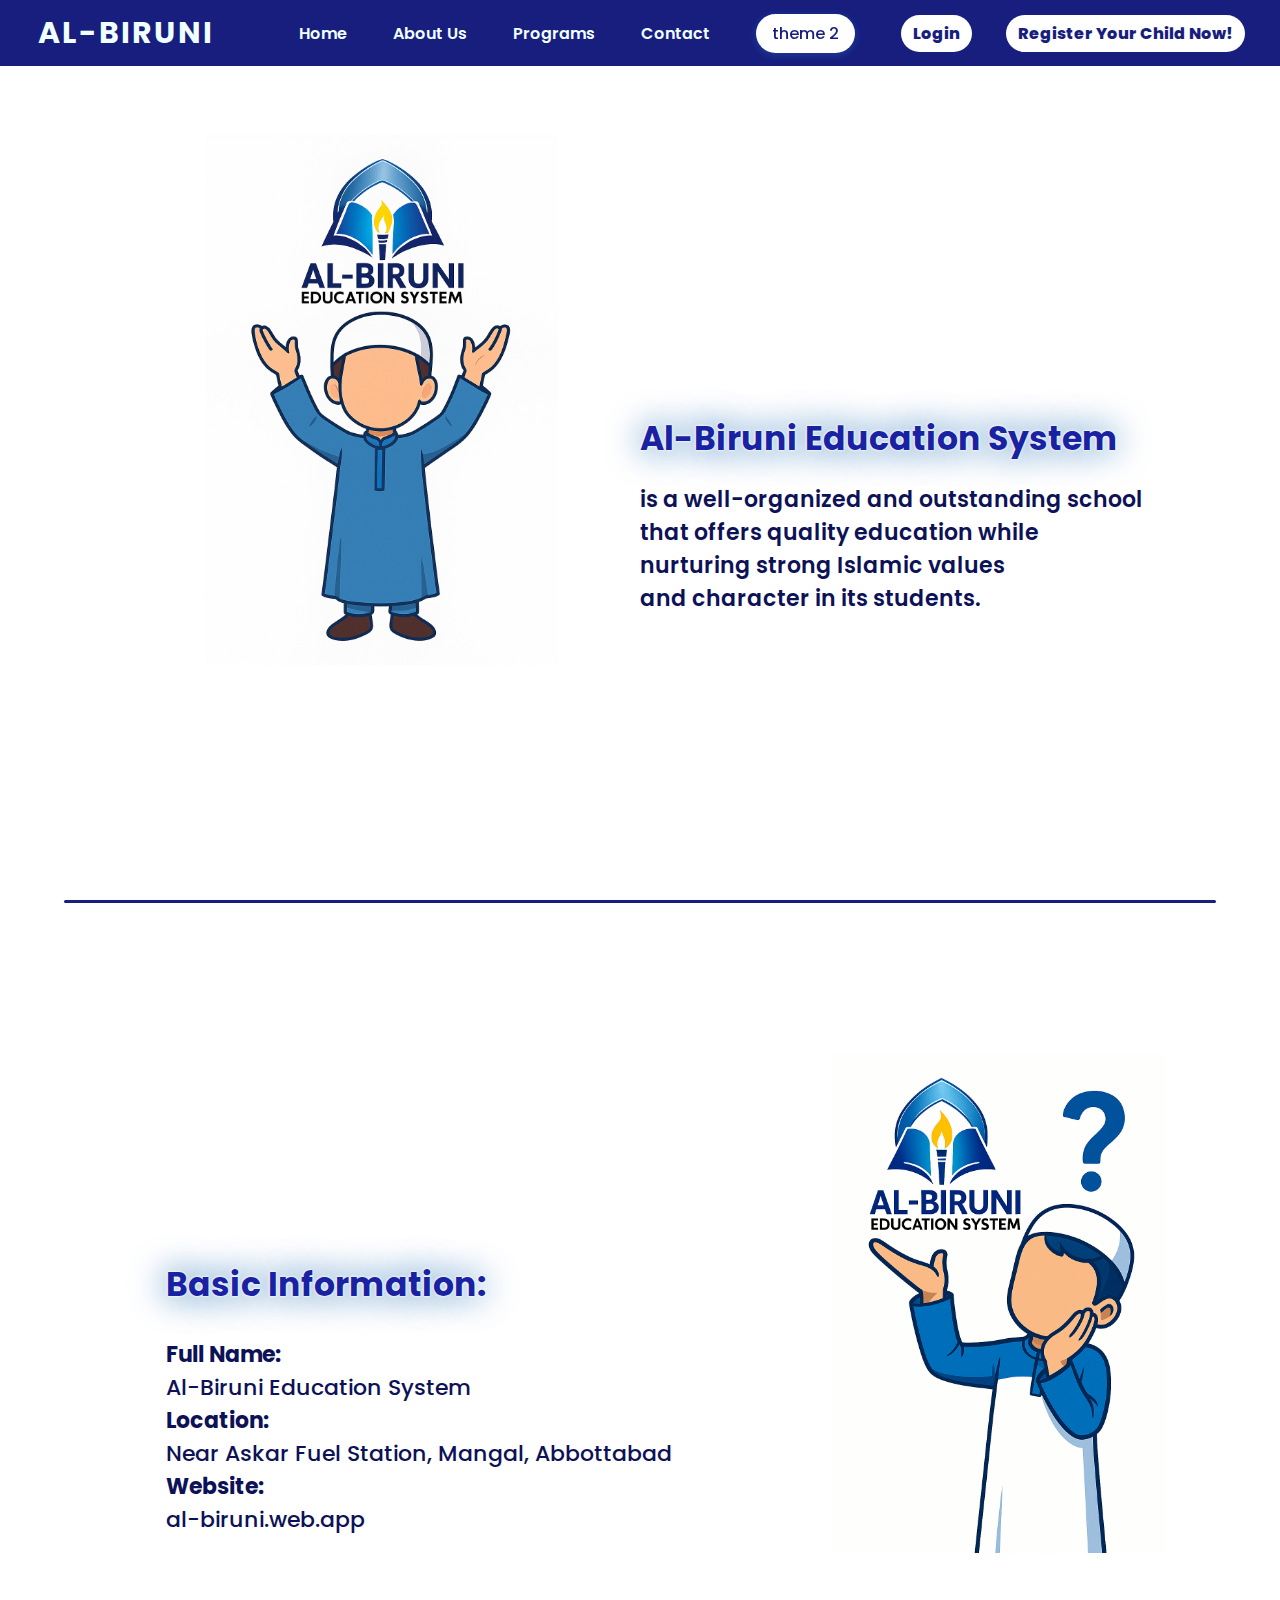
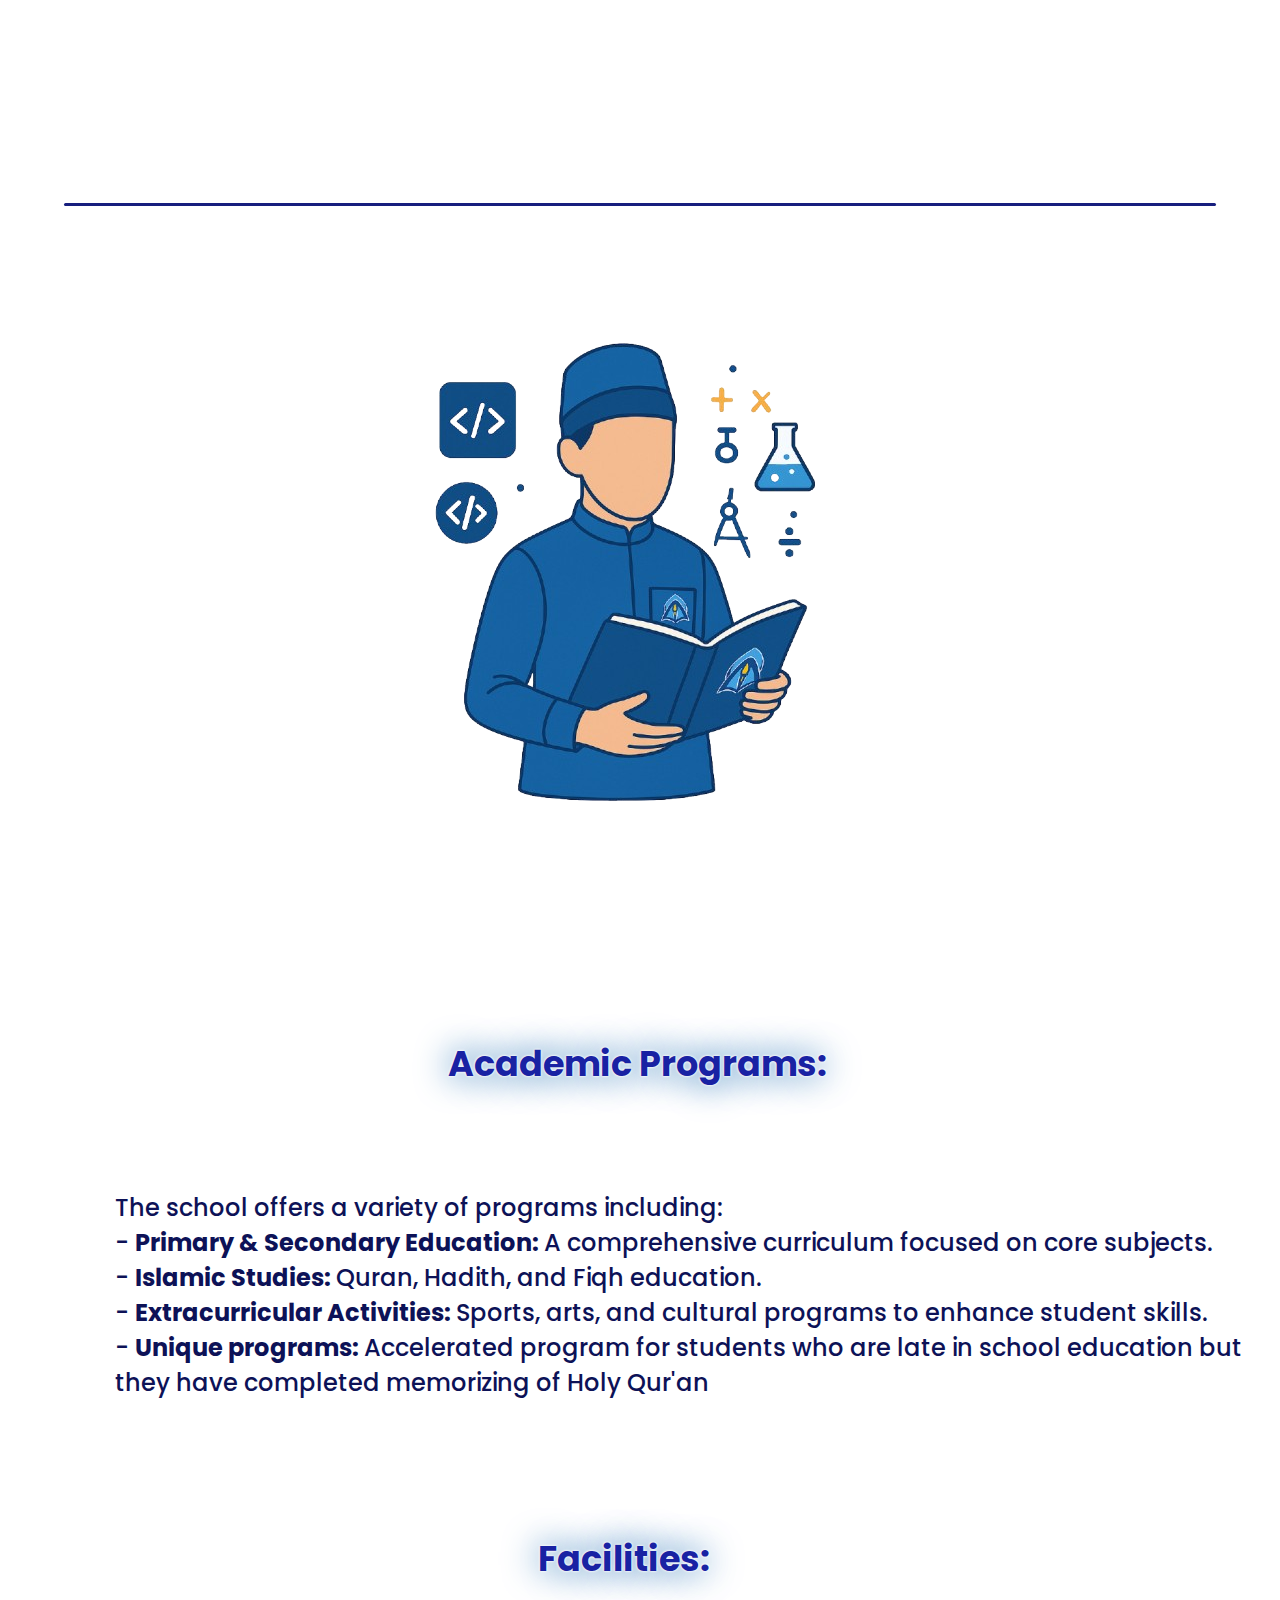
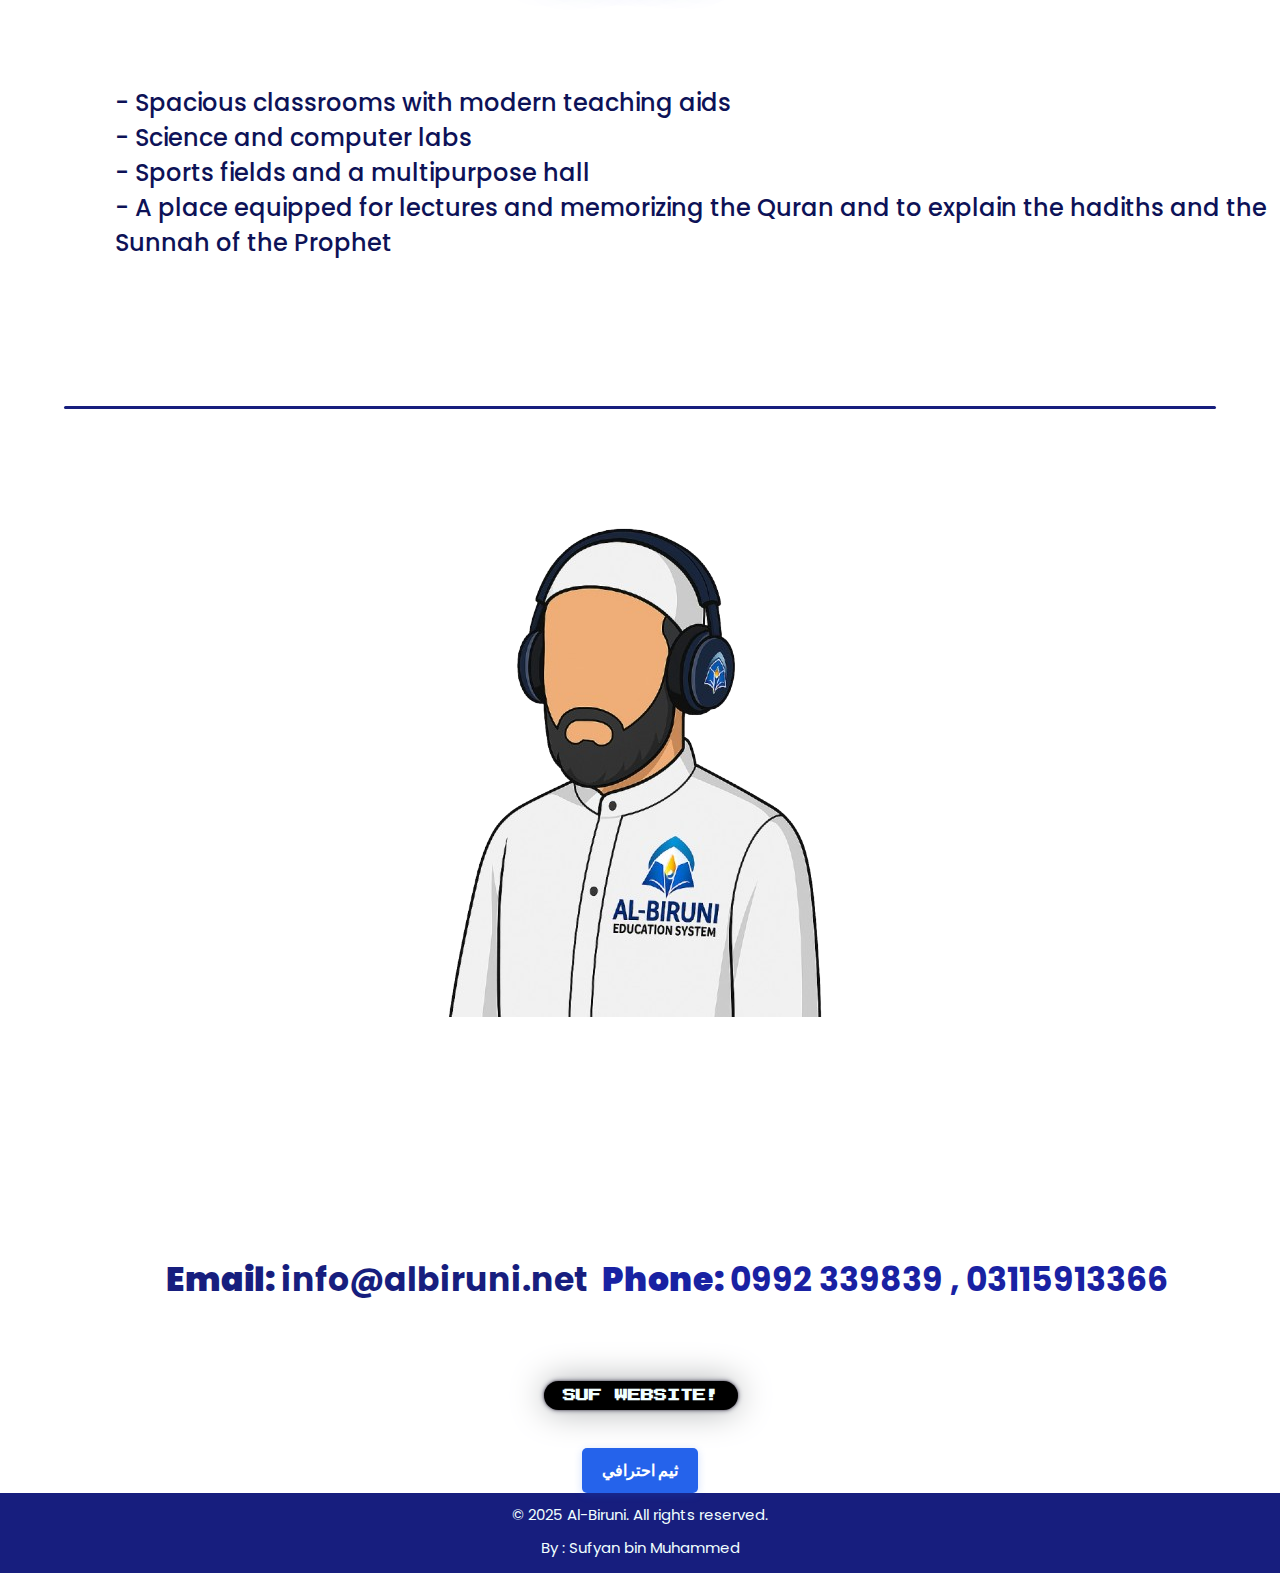
<file: index1.html>
<!DOCTYPE html>
<html lang="en">
<head>
    <meta charset="UTF-8">
    <meta name="viewport" content="width=device-width, initial-scale=1.0">
    <link href="https://fonts.googleapis.com/css2?family=Press+Start+2P&display=swap" rel="stylesheet">
    <title>Al-Biruni</title>
    <link rel="stylesheet" href="Al-biruni.css">
    <link rel="icon" href="images/icon.png">
    <style>
/* ...existing styles... */
@media (min-width: 701px) {
    header {
        display: flex;
        justify-content: space-between;
        align-items: center;
        padding: 10px 20px;
    }
    .logo {
        order: 1;
        margin-right: auto;
    }
    .nav {
        order: 3;
    }
    .auth-buttons {
        order: 2;
        position: absolute;
        left: 50%;
        transform: translateX(-50%);
        display: flex;
        gap: 8px;
    }
}

@media (max-width: 700px) {
    header {
        padding: 10px;
    }
    .logo {
        margin-left: 10px;
    }
    .nav li:not(.show-mobile) {
        display: none;
    }
    .auth-buttons {
        margin: 0 auto;
    }
}
@media (max-width: 430px) {
    .nav li a, .reg {
        font-size: 0.9em !important;
        padding: 7px 7px !important;
    }
    .logo {
        font-size: 1em !important;
        margin-left: 6px;
    }
}
header {
    display: flex;
    justify-content: space-between; /* تغيير هنا */
    align-items: center;
    padding: 10px 20px;
    width: 100%;
}
.logo {
    margin-left: 18px;
}
.nav {
    margin-left: auto; /* إضافة هذا */
    display: flex;
    gap: 16px;  /* زيادة المسافة بين العناصر */
    align-items: center;
    list-style: none;
}
.auth-buttons {
    margin: 0 20px;  /* إضافة هوامش */
    display: flex;
    gap: 8px;
}
@keyframes fadeIn {
            from {
                opacity: 0;
            }
            to {
                opacity: 1;
            }
        }

        @keyframes fadeOut {
            from {
                opacity: 1;
            }
            to {
                opacity: 0;
            }
        }

        @keyframes slideIn {
            from {
                transform: translateY(-50px);
                opacity: 0;
            }
            to {
                transform: translateY(0);
                opacity: 1;
            }
        }
    </style>
</head>

<header>
    <a href="#Home" class="logo">Al-Biruni</a>
    <div class="auth-buttons">
      
    </div>
    <ul class="nav">
        <li><a href="#Home" class="heade">Home</a></li>
        <li><a href="#AboutUs" class="heade">About Us</a></li>
        <li><a href="#Programs" class="heade">Programs</a></li>
        <li><a href="#Contact" class="heade">Contact</a></li>
        <li><a href="theme2.html" class="nav-link" style="padding: 8px 16px; background: white; color: rgb(23, 30, 126); border-radius: 40px; text-decoration: none; font-weight: 500; box-shadow: 0 2px 8px rgba(56,189,248,0.2);">
           theme 2
        </a></li>
        <li>  <a href="/login" class="reg" style="background-color: #fff; color: rgb(23, 30, 126); border-radius: 40px; padding: 7px 12px; text-decoration: none; font-weight: 750;">Login</a>
        <a href="/registration" class="reg" style="background-color: rgb(255, 255, 255); color: rgb(23, 30, 126); border-radius: 40px; padding: 7px 12px; text-decoration: none; font-weight: 750;">Register Your Child Now!</a></li>
    </ul>
</header>

<body>
    <style>
        @keyframes fadeIn {
            from {
                opacity: 0;
            }
            to {
                opacity: 1;
            }
        }

        @keyframes fadeOut {
            from {
                opacity: 1;
            }
            to {
                opacity: 0;
            }
        }

        @keyframes slideIn {
            from {
                transform: translateY(-50px);
                opacity: 0;
            }
            to {
                transform: translateY(0);
                opacity: 1;
            }
        }
    </style>
</body>

<section class="H" id="Home">
        <img src="images/child.png" alt="Child">
        <h1 class="autoshow" >Al-Biruni Education System</h1>
        <p class="autoshow"> <br>is a well-organized and outstanding school <br> that offers quality education
            while <br> nurturing strong Islamic values <br> and character in its students.
            </p>
    </section>
<hr>


    <section class="A" id="AboutUs">
        <img src="images/Qustion.png" alt="Qustion">
        <h1 class="autoshow">Basic Information:</h1>
        <p class="autoshow">  <br>
            <b>Full Name: </b> <br> Al-Biruni Education System
            <br>
            <b>Location: </b> <br>Near Askar Fuel Station, Mangal, Abbottabad
            <br>
            <b>Website:</b> <br> al-biruni.web.app </p>
    </section>
<hr>


    <section class="P" id="Programs">
        <img src="images/programs.png" alt="Programs">
        <h1 class="autoshow">Academic Programs:</h1>
        <p class="autoshow">
            The school offers a variety of programs including:
            <br>
            - <b>Primary & Secondary Education: </b>A comprehensive curriculum focused on core subjects.
            <br>
            - <b>Islamic Studies: </b> Quran, Hadith, and Fiqh education.
            <br>
            - <b>Extracurricular Activities: </b> Sports, arts, and cultural programs to enhance student skills.
            <br>
            - <b>Unique programs: </b> Accelerated program for students who are late in school education but they have completed memorizing of Holy Qur'an
            </p>
            <h2 class="autoshow">Facilities:</h2>
            
            <p class="p2"> 
               - Spacious classrooms with modern teaching aids
                <br>
        
                - Science and computer labs
                <br>
                - Sports fields and a multipurpose hall
                <br>
                - A place equipped for lectures and memorizing the Quran and to explain the hadiths and the Sunnah of the Prophet
            </p>
    
    </section>
<hr>


    <section class="C" id="Contact">
        <img src="images/conact.png" alt="Contact">
        <h1 class="autoshow"><b>Phone: </b> 0992 339839 , 03115913366</h1>
        <h2 class="autoshow"><b>Email: </b> info@albiruni.net</h2>
    </section>
     <button class="SUF"><a href="https://suf-site.web.app" target="_blank">SUF WEBSITE!</a></button> 
</body>

<div class="buttons-container" style="display: flex; gap: 10px; justify-content: center; margin-top: 20px;">
    <a href="theme2.html" class="btn-professional-theme" style="padding: 10px 20px; background: #2563eb; color: white; border-radius: 5px; text-decoration: none; font-weight: bold; box-shadow: 0 2px 8px rgba(37,99,235,0.2);">
        ثيم احترافي
    </a>
</div>

<script>
  // إظهار فقط زري الدخول والتسجيل على الجوال
  function updateNavForMobile() {
    if (window.innerWidth <= 700) {
      document.querySelectorAll('.nav li').forEach(function(li) {
        if (li.classList.contains('show-mobile')) {
          li.style.display = 'inline-block';
        } else {
          li.style.display = 'none';
        }
      });
    } else {
      document.querySelectorAll('.nav li').forEach(function(li) {
        li.style.display = 'inline-block';
      });
    }
  }
  window.addEventListener('resize', updateNavForMobile);
  window.addEventListener('DOMContentLoaded', updateNavForMobile);

  // إخفاء نافذة عيد الأضحى بعد ثلاث ثوانٍ
  setTimeout(() => {
    const modal = document.getElementById('eid-mubarak-modal');
    if (modal) {
      modal.style.display = 'none';
    }
  }, 3000);
</script>

<footer>
    <div class="footer">
        <p>&copy; 2025 Al-Biruni. All rights reserved.</p>
        <p>By : Sufyan bin Muhammed</p>
    </div>
</footer>


</html>
</file>
<file: Al-biruni.css>
@import url('https://fonts.googleapis.com/css?family=Poppins:200,300,400,500,600,700,800,900&display=swap');
@import url('https://fonts.googleapis.com/css2?family=press+start+2P&display=swap');
* {
    margin: 0;
    padding: 0;
    box-sizing: border-box;
    font-family: 'Poppins', sans-serif;
    scroll-behavior: smooth;
}

body ::selection { 
    color: rgb(255, 255, 255);
    background-color: rgb(23, 30, 126);

}


header {
    position: fixed;
    top: 0;
    left: 0;
    right: 0;
    width: 100%;
    display: flex;
    justify-content: space-between;
    align-items: center;
    padding: 20px 100px;
    background: rgb(23, 30, 126);
    z-index: 100000000000;
}


header ::selection { 
    color: rgb(23, 30, 126);
    background-color: rgb(255, 255, 255);
}


header .logo {
    position: relative;
    font-weight: 700;
    color: azure;
    text-decoration: none;
    letter-spacing: 2px;
    text-transform: uppercase;
    transition: 0.5s;
}


header .logo:hover {
    transform: scale(1.1);
    color: white;
    text-shadow: 0 0 3px rgb(255, 255, 255), 0 0 1px rgb(255, 255, 255), 0 0 20px rgb(255, 255, 255);
}

header ul {
    position: relative;
    display: flex;
    justify-content: center;
    align-items: center;
}

header ul li {
    position: relative;
    list-style: none;
}

header ul li a {
    position: relative;
    margin: 0 15px;
    text-decoration: none;
    color: azure;
    font-weight: 600;
    transition: 0.2s;
}

header ul li a:hover {
    transform: scale(1.4);
    color: white;
    text-shadow: 0 0 5px rgb(255, 255, 255), 0 0 2px rgb(255, 255, 255), 0 0 35px rgb(255, 255, 255);
}

footer {
    background-color: rgb(23, 30, 126);
    height: 80px;
}

footer p {
    color: azure;
    padding-top: 10px;
    text-align: center;
    font-size: 15px;
    transition: 0.5s;
}



footer p:hover {
    color: white;
    text-shadow: 0 0 5px rgb(255, 255, 255), 0 0 2px rgb(255, 255, 255), 0 0 35px rgb(255, 255, 255);
}

footer p::selection { 
    color: rgb(23, 30, 126);
    background-color: rgb(255, 255, 255);
}

@media (min-width: 600px) {

    header .logo {
        font-size: 30px;
     } 

}

@media (max-width: 744px) {
    .nav{
        flex-direction: column;
        align-items: flex-start;
      }

     header .logo {
        font-size: 25px;
        
     } 

     header {
        padding: 20px 20px;
    }

    footer p{
        color: white;
        text-shadow: 0 0 4px rgb(255, 255, 255), 0 0 2px rgb(255, 255, 255), 0 0 35px rgb(255, 255, 255);
    }

    .heade {
        display: none;
    }

    .reg {
        font-size: 11px;
    }
}



.H {
    background-color: rgb(255, 255, 255);
    height: 100vh;
}

.H p {
    position: absolute;
    top: 50%;
    left: 50%;
    font-size: 22px;
    font-weight: 600;
    color: rgb(13, 18, 87);
    transition: 0.5s;
}

.H h1 {
    position: absolute;
    top: 46%;
    left: 50%;
    font-size: 33px;
    font-weight: 700;
    color: rgb(25, 34, 163);
    transition: 0.5s;
    text-shadow: 0 0 3px rgb(255, 255, 255), 0 0 2px rgb(255, 255, 255), 0 0 35px rgb(0, 94, 170);
}

.H img {
    position: absolute;
    top: 15%;
    left: 16%;
    width: auto;
    height: 530px;
    transition: 0.5s;
    user-select: none;
}

@media (max-width: 440px) {
    .H p {
        font-size: 15px;
        position: absolute;
        top: 78vh;
        left: 2%;
        text-align: center;
    }

    .H h1 {
        font-size: 19px;
        position: absolute;
        top: 75vh;
        left: 10%;
        text-align: center;
    }
    
    .H img {
        position: absolute;
        top: 21vh;
        left: 12%;
        width: 36vh;
        height: auto;
    }
}

.A {
    background-color: rgb(255, 255, 255);
    height: 100vh;
}

.A p {
    position: absolute;
    top: 145%;
    left: 13%;
    font-size: 22px;
    font-weight: 500;
    color: rgb(13, 18, 87);
    transition: 0.5s;
}

.A h1 {
    position: absolute;
    top: 140%;
    left: 13%;
    font-size: 33px;
    font-weight: 700;
    color: rgb(25, 34, 163);
    text-shadow: 0 0 3px rgb(255, 255, 255), 0 0 2px rgb(255, 255, 255), 0 0 35px rgb(0, 94, 170);
    transition: 0.5s;
}

.A img {
    position: absolute;
    top: 117%;
    left: 65%;
    width: auto;
    height: 500px;
    transition: 0.5s;
    user-select: none;
}

@media (max-width: 440px) {
    .A p {
        font-size: 15px;
        position: absolute;
        top: 171vh;
        left: 2%;
        text-align: center;
    }

    .A h1 {
        font-size: 24px;
        position: absolute;
        top: 166vh;
        left: 20%;
        text-align: center;
    }
    
    .A img {
        position: absolute;
        top: 120vh;
        left: 14%;
        width: 30vh;
        height: auto;
    }
}





.P {
    background-color: rgb(255, 255, 255);
    height: 200vh;
}

.P p {
    position: absolute;
   
    top: 310%;
    left: 9%;
    font-size: 24px;
    font-weight: 500;
    color: rgb(13, 18, 87);
    transition: 0.5s;
}

.P h1 {
    position: absolute;
    text-align: center;
    top: 293%;
    left: 35%;
    font-size: 35px;
    font-weight: 700;
    color: rgb(25, 34, 163);
    text-shadow: 0 0 3px rgb(255, 255, 255), 0 0 2px rgb(255, 255, 255), 0 0 35px rgb(0, 94, 170);
    transition: 0.5s;
}

.P img {
    position: absolute;
    top: 213%;
    left: 30%;
    width: auto;
    height: 500px;
    transition: 0.5s;
    user-select: none;
}

.P .p2 {
    position: absolute;
    top: 365%;
    left: 9%;
    font-size: 24px;
    font-weight: 500;
    color: rgb(13, 18, 87);
    transition: 0.5s;
}

.P h2 {
    position: absolute;
    text-align: center;
    top: 348%;
    left: 42%;
    font-size: 35px;
    font-weight: 700;
    color: rgb(25, 34, 163);
    text-shadow: 0 0 3px rgb(255, 255, 255), 0 0 2px rgb(255, 255, 255), 0 0 35px rgb(0, 94, 170);
    transition: 0.5s;
}

@media (max-width: 440px) {

    .P img {
        position: absolute;
        top: 220vh;
        left: 14%;
        width: 33vh;
        height: auto;
    }

    .P p {
        font-size: 15px;
        position: absolute;
        top: 270vh;
        left: 1%;
        
    }

    .P h1 {
        font-size: 24px;
        position: absolute;
        top: 260vh;
        left: 14%;
        text-align: center;
    }


    .P h2 {
        font-size: 24px;
        position: absolute;
        top: 320vh;
        left: 34%;
        text-align: center;
    }

    .P .p2 {
        font-size: 15px;
        position: absolute;
        top: 330vh;
        left: 0%;
        
    }

    .P {
        height: 170vh;
    }
}


.C {
    background-color: rgb(255, 255, 255);
    height: 110vh;
}  

.C h1 {
    position: absolute;
    top: 495%;
    left: 47%;
    font-size: 33px;
    font-weight: 700;
    color: rgb(25, 34, 163);
    transition: 0.5s;
}

.C h2 {
    position: absolute;
    top: 495%;
    left: 13%;
    font-size: 33px;
    font-weight: 700;
    color: rgb(23, 30, 126);
    transition: 0.5s;
}

.C img {
    position: absolute;
    top: 413%;
    left: 30%;
    width: auto;
    height: 500px;
    transition: 0.5s;
    user-select: none;
}

@media (max-width: 440px) {
    .C h1 {
        font-size: 17px;
        position: absolute;
        top: 420vh;
        left: 9%;
        text-align: center;
    }

    .C h2 {
        font-size: 19px;
        position: absolute;
        top: 430vh;
        left: 17%;
        text-align: center;
    }
    
    .C img {
        position: absolute;
        top: 380vh;
        left: 17%;
        width: 30vh;
        height: auto;
    }

    .C {
        height: 70vh;
    }
}


.SUF a{
    text-decoration: none;
    font-family: 'press start 2P', sans-serif;
    color: azure;
    font-weight: 600;
    transition: 0.5s;
}

button {
    font-family: 'press start 2P', sans-serif;
    position: relative;
    right: 0;
    top: -2vh;
    left: 42.5vw;
    background-color: rgb(0, 0, 0);
    color: azure;
    border-color: rgba(245, 222, 179, 0);
    border-radius: 50px;
    display: flex;
    box-shadow: 0 0 5px rgb(91, 90, 112), 0 0 2px rgb(99, 88, 88), 0 0 35px rgb(167, 170, 172);
    padding: 6px 17px;
    transition: 0.5s;
}

button:hover {
    transform : scale(1.1);	
    background-color: rgb(255, 255, 255);
    color: azure;
    box-shadow: 0 0 7px rgb(255, 255, 255), 0 0 4px rgb(255, 255, 255), 0 0 45px rgb(0, 0, 0);
    
} 

.SUF a:hover {
    transform: scale(1.1);
    color: rgb(0, 0, 0);
}

@media (max-width: 440px) {
        button {
            font-family: 'press start 2P', sans-serif;
            position: relative;
            right: 0;
            top: -2vh;
            left: 22vw;
            background-color: rgb(0, 0, 0);
            color: azure;
            border-color: rgba(245, 222, 179, 0);
            border-radius: 50px;
            display: flex;
            box-shadow: 0 0 5px rgb(91, 90, 112), 0 0 2px rgb(99, 88, 88), 0 0 35px rgb(167, 170, 172);
            padding: 6px 17px;
            transition: 0.5s;
        }



} 

.autoshow {
    animation: autoShowAnimation;
    animation-timeline: view(0% auto);
}

@keyframes autoShowAnimation {
    0%
    { opacity: 0; 
        transform: translateY(10px) scale(0.8); }
    
    50%
    { opacity: 1; 
        transform: translateY(0px) scale(1); }

    100%
    { opacity: 0; 
        transform: translateY(10px) scale(0.8); }
    
}

.p2 {
    animation: autoShowAnimation;
    animation-timeline: view(0% auto);
}

@keyframes autoShowAnimation {
    0%
    { opacity: 0; 
        transform: translateY(10px) scale(0.8); }
    
    45%, 70%
    { opacity: 1; 
        transform: translateY(0px) scale(1); }

    100%
    { opacity: 0; 
        transform: translateY(10px) scale(0.8); }
    
}

hr {
    border: 0;
    height: 3px;
    border-radius: 5px;
    background-color: rgb(23, 30, 126);
    margin: 0 auto;
    width: 90%;
}
</file>
